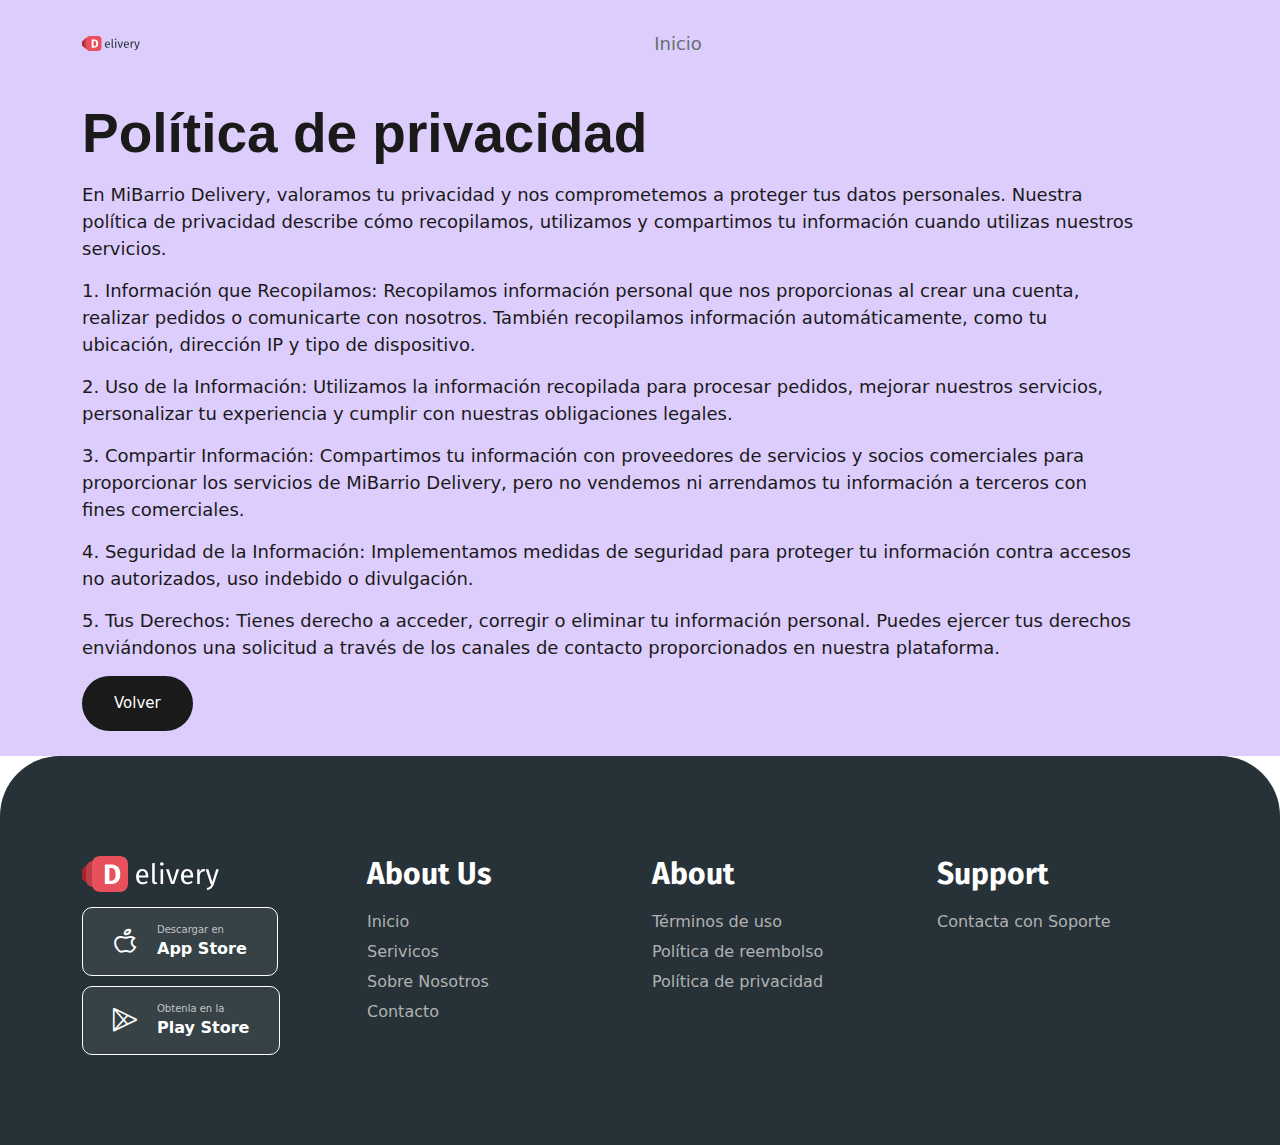
<file: PoliticaDePrivacidad.html>
<html class="no-js" lang="">
  <head>
    <meta charset="utf-8" />
    <meta http-equiv="x-ua-compatible" content="ie=edge" />
    <title>MiBarrio</title>
    <meta name="description" content="" />
    <meta name="viewport" content="width=device-width, initial-scale=1" />
    <link
      rel="shortcut icon"
      type="image/x-icon"
      href="assets/img/favicon.png"
    />
    <!-- Place favicon.ico in the root directory -->

    <!-- ========================= CSS here ========================= -->
    <link rel="stylesheet" href="assets/css/bootstrap-5.0.0-alpha-2.min.css" />
    <link rel="stylesheet" href="assets/css/LineIcons.2.0.css" />
    <link rel="stylesheet" href="assets/css/animate.css" />
    <link rel="stylesheet" href="assets/css/main.css" />
  </head>
  <body>
    <!--[if lte IE 9]>
      <p class="browserupgrade">
        You are using an <strong>outdated</strong> browser. Please
        <a href="https://browsehappy.com/">upgrade your browser</a> to improve
        your experience and security.
      </p>
    <![endif]-->

    <!-- ========================= preloader start ========================= -->
    <div class="preloader">
      <div class="loader">
        <div class="ytp-spinner">
          <div class="ytp-spinner-container">
            <div class="ytp-spinner-rotator">
              <div class="ytp-spinner-left">
                <div class="ytp-spinner-circle"></div>
              </div>
              <div class="ytp-spinner-right">
                <div class="ytp-spinner-circle"></div>
              </div>
            </div>
          </div>
        </div>
      </div>
    </div>
    <!-- preloader end -->

    <!-- ========================= header start ========================= -->
    <header class="header">
      <div class="navbar-area">
        <div class="container">
          <div class="row align-items-center">
            <div class="col-lg-12">
              <nav class="navbar navbar-expand-lg">
                <a class="navbar-brand" href="index.html">
                  <img src="assets/img/logo/logo.svg" alt="Logo" />
                </a>
                <button
                  class="navbar-toggler"
                  type="button"
                  data-toggle="collapse"
                  data-target="#navbarSupportedContent"
                  aria-controls="navbarSupportedContent"
                  aria-expanded="false"
                  aria-label="Toggle navigation"
                >
                  <span class="toggler-icon"></span>
                  <span class="toggler-icon"></span>
                  <span class="toggler-icon"></span>
                </button>

                <div
                  class="collapse navbar-collapse sub-menu-bar"
                  id="navbarSupportedContent"
                >
                  <ul id="nav" class="navbar-nav ml-auto">
                    <li class="nav-item">
                      <a  href="index.html">Inicio</a>
                    </li>
                  </ul>
                </div>
                <!-- navbar collapse -->
              </nav>
              <!-- navbar -->
            </div>
          </div>
          <!-- row -->
        </div>
        <!-- container -->
      </div>
      <!-- navbar area -->
    </header>
    <!-- ========================= header end ========================= -->
    <section id="home" class="hero-section">
      <div class="hero-shape">
        <img src="assets/img/hero/hero-shape.svg" alt="" class="shape" />
      </div>
      <div class="container">
        <div class="row align-items-center">
          <div class="col-lg-12">
            <div class="hero-content">
              <h1 class="wow fadeInUp" data-wow-delay=".2s">
                Política de privacidad
              </h1>
              <p>
                En MiBarrio Delivery, valoramos tu privacidad y nos comprometemos a proteger tus datos personales. Nuestra política de privacidad describe cómo recopilamos, utilizamos y compartimos tu información cuando utilizas nuestros servicios.

              </p>
              <p>
                1. Información que Recopilamos: Recopilamos información personal que nos proporcionas al crear una cuenta, realizar pedidos o comunicarte con nosotros. También recopilamos información automáticamente, como tu ubicación, dirección IP y tipo de dispositivo.



              </p>
              <p>
                2. Uso de la Información: Utilizamos la información recopilada para procesar pedidos, mejorar nuestros servicios, personalizar tu experiencia y cumplir con nuestras obligaciones legales.

              </p>
              <p>
                3. Compartir Información: Compartimos tu información con proveedores de servicios y socios comerciales para proporcionar los servicios de MiBarrio Delivery, pero no vendemos ni arrendamos tu información a terceros con fines comerciales.

              </p>
              <p>
                4. Seguridad de la Información: Implementamos medidas de seguridad para proteger tu información contra accesos no autorizados, uso indebido o divulgación.

              </p>
              <p>
                5. Tus Derechos: Tienes derecho a acceder, corregir o eliminar tu información personal. Puedes ejercer tus derechos enviándonos una solicitud a través de los canales de contacto proporcionados en nuestra plataforma.

              </p>
              <a
                href="index.html"
                rel="nofollow"
                class="main-btn btn-hover wow fadeInUp"
                data-wow-delay=".6s"
                >Volver</a
              >
            </div>
          </div>
        </div>
      </div>
    </section>
    <!-- ========================= footer start ========================= -->
    <footer id="footer" class="footer pt-100 pb-70">
      <div class="footer-shape">
        <img
          src="assets/img/footer/footer-left.svg"
          alt=""
          class="shape shape-1"
        />
        <img
          src="assets/img/footer/footer-right.svg"
          alt=""
          class="shape shape-2"
        />
      </div>
      <div class="container">
        <div class="row">
          <div class="col-lg-3 col-md-6">
            <div class="footer-widget wow fadeInUp" data-wow-delay=".2s">
              <div class="logo">
                <a href="index.html"
                  ><img src="assets/img/logo/logo-2.svg" alt="logo"
                /></a>
              </div>
              <div class="download-btns">
                <a href="javascript:void(0)">
                  <span class="icon"><i class="lni lni-apple"></i></span>
                  <span class="text">Descargar en <b>App Store</b> </span>
                </a>
                <a href="javascript:void(0)">
                  <span class="icon"><i class="lni lni-play-store"></i></span>
                  <span class="text">Obtenla en la<b>Play Store</b> </span>
                </a>
              </div>
            </div>
          </div>

          <div class="col-lg-3 col-md-6">
            <div class="footer-widget wow fadeInUp" data-wow-delay=".4s">
              <h3>About Us</h3>
              <ul class="links">
                <li>
                  <a href="index.html">Inicio</a>
                </li>
                <li>
                  <a href="index.html">Serivicos</a>
                </li>
                <li>
                  <a href="index.html">Sobre Nosotros</a>
                </li>
                <li>
                  <a href="index.html">Contacto</a>
                </li>
              </ul>
            </div>
          </div>

          <div class="col-lg-3 col-md-6">
            <div class="footer-widget wow fadeInUp" data-wow-delay=".6s">
                <h3>About</h3>
                <ul class="links">
                    <li>
                        <a href="terminosDeUso.html">Términos de uso</a>
                    </li>
                    <li>
                        <a href="PoliticaDeReembolso.html">Política de reembolso</a>
                    </li>
                    <li>
                        <a href="PoliticaDePrivacidad.html">Política de privacidad</a>
                    </li>
                </ul>
            </div>
        </div>

          <div class="col-lg-3 col-md-6">
            <div class="footer-widget wow fadeInUp" data-wow-delay=".8s">
              <h3>Support</h3>
              <ul class="links">
                <li>
                  <a href="javascript:void(0)">Contacta con Soporte</a>
                </li>
              </ul>
            </div>
          </div>
        </div>
      </div>
    </footer>
    <!-- ========================= footer end ========================= -->

    <!-- ========================= scroll-top ========================= -->
    <a href="#" class="scroll-top btn-hover">
      <i class="lni lni-chevron-up"></i>
    </a>

    <!-- ========================= JS here ========================= -->
    <script src="assets/js/bootstrap.5.0.0.alpha-2-min.js"></script>
    <script src="assets/js/count-up.min.js"></script>
    <script src="assets/js/wow.min.js"></script>
    <script src="assets/js/main.js"></script>
  </body>
</html>
</file>
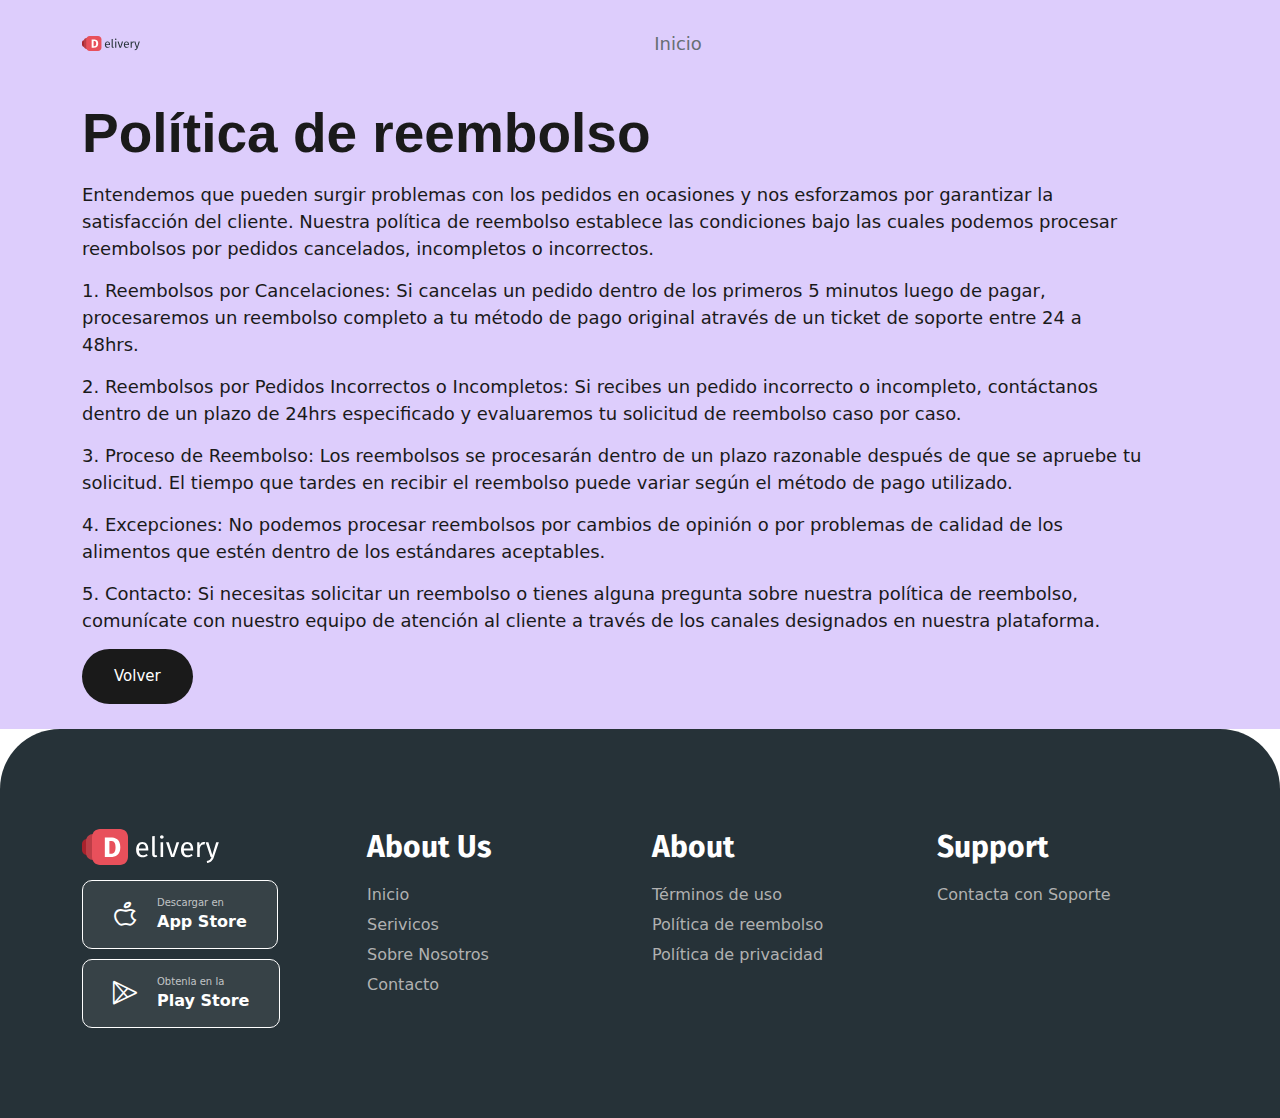
<file: PoliticaDeReembolso.html>
<html class="no-js" lang="">
  <head>
    <meta charset="utf-8" />
    <meta http-equiv="x-ua-compatible" content="ie=edge" />
    <title>MiBarrio</title>
    <meta name="description" content="" />
    <meta name="viewport" content="width=device-width, initial-scale=1" />
    <link
      rel="shortcut icon"
      type="image/x-icon"
      href="assets/img/favicon.png"
    />
    <!-- Place favicon.ico in the root directory -->

    <!-- ========================= CSS here ========================= -->
    <link rel="stylesheet" href="assets/css/bootstrap-5.0.0-alpha-2.min.css" />
    <link rel="stylesheet" href="assets/css/LineIcons.2.0.css" />
    <link rel="stylesheet" href="assets/css/animate.css" />
    <link rel="stylesheet" href="assets/css/main.css" />
  </head>
  <body>
    <!--[if lte IE 9]>
      <p class="browserupgrade">
        You are using an <strong>outdated</strong> browser. Please
        <a href="https://browsehappy.com/">upgrade your browser</a> to improve
        your experience and security.
      </p>
    <![endif]-->

    <!-- ========================= preloader start ========================= -->
    <div class="preloader">
      <div class="loader">
        <div class="ytp-spinner">
          <div class="ytp-spinner-container">
            <div class="ytp-spinner-rotator">
              <div class="ytp-spinner-left">
                <div class="ytp-spinner-circle"></div>
              </div>
              <div class="ytp-spinner-right">
                <div class="ytp-spinner-circle"></div>
              </div>
            </div>
          </div>
        </div>
      </div>
    </div>
    <!-- preloader end -->

    <!-- ========================= header start ========================= -->
    <header class="header">
      <div class="navbar-area">
        <div class="container">
          <div class="row align-items-center">
            <div class="col-lg-12">
              <nav class="navbar navbar-expand-lg">
                <a class="navbar-brand" href="index.html">
                  <img src="assets/img/logo/logo.svg" alt="Logo" />
                </a>
                <button
                  class="navbar-toggler"
                  type="button"
                  data-toggle="collapse"
                  data-target="#navbarSupportedContent"
                  aria-controls="navbarSupportedContent"
                  aria-expanded="false"
                  aria-label="Toggle navigation"
                >
                  <span class="toggler-icon"></span>
                  <span class="toggler-icon"></span>
                  <span class="toggler-icon"></span>
                </button>

                <div
                  class="collapse navbar-collapse sub-menu-bar"
                  id="navbarSupportedContent"
                >
                  <ul id="nav" class="navbar-nav ml-auto">
                    <li class="nav-item">
                      <a href="index.html">Inicio</a>
                    </li>
                  </ul>
                </div>
                <!-- navbar collapse -->
              </nav>
              <!-- navbar -->
            </div>
          </div>
          <!-- row -->
        </div>
        <!-- container -->
      </div>
      <!-- navbar area -->
    </header>
    <!-- ========================= header end ========================= -->
    <section id="home" class="hero-section">
      <div class="hero-shape">
        <img src="assets/img/hero/hero-shape.svg" alt="" class="shape" />
      </div>
      <div class="container">
        <div class="row align-items-center">
          <div class="col-lg-12">
            <div class="hero-content">
              <h1 class="wow fadeInUp" data-wow-delay=".2s">
                Política de reembolso
              </h1>
              <p>
                Entendemos que pueden surgir problemas con los pedidos en ocasiones y nos esforzamos por garantizar la satisfacción del cliente. Nuestra política de reembolso establece las condiciones bajo las cuales podemos procesar reembolsos por pedidos cancelados, incompletos o incorrectos.
              </p>
              <p>
                1. Reembolsos por Cancelaciones: Si cancelas un pedido dentro de
                los primeros 5 minutos luego de pagar, procesaremos un reembolso
                completo a tu método de pago original através de un ticket de
                soporte entre 24 a 48hrs.
              </p>
              <p>
                2. Reembolsos por Pedidos Incorrectos o Incompletos: Si recibes
                un pedido incorrecto o incompleto, contáctanos dentro de un
                plazo de 24hrs especificado y evaluaremos tu solicitud de
                reembolso caso por caso.
              </p>
              <p>
                3. Proceso de Reembolso: Los reembolsos se procesarán dentro de
                un plazo razonable después de que se apruebe tu solicitud. El
                tiempo que tardes en recibir el reembolso puede variar según el
                método de pago utilizado.
              </p>
              <p>
                4. Excepciones: No podemos procesar reembolsos por cambios de
                opinión o por problemas de calidad de los alimentos que estén
                dentro de los estándares aceptables.
              </p>
              <p>
                5. Contacto: Si necesitas solicitar un reembolso o tienes alguna pregunta sobre nuestra política de reembolso, comunícate con nuestro equipo de atención al cliente a través de los canales designados en nuestra plataforma.
              </p>
              <a
                href="index.html"
                rel="nofollow"
                class="main-btn btn-hover wow fadeInUp"
                data-wow-delay=".6s"
                >Volver</a
              >
            </div>
          </div>
        </div>
      </div>
    </section>
    <!-- ========================= footer start ========================= -->
    <footer id="footer" class="footer pt-100 pb-70">
      <div class="footer-shape">
        <img
          src="assets/img/footer/footer-left.svg"
          alt=""
          class="shape shape-1"
        />
        <img
          src="assets/img/footer/footer-right.svg"
          alt=""
          class="shape shape-2"
        />
      </div>
      <div class="container">
        <div class="row">
          <div class="col-lg-3 col-md-6">
            <div class="footer-widget wow fadeInUp" data-wow-delay=".2s">
              <div class="logo">
                <a href="index.html"
                  ><img src="assets/img/logo/logo-2.svg" alt="logo"
                /></a>
              </div>
              <div class="download-btns">
                <a href="javascript:void(0)">
                  <span class="icon"><i class="lni lni-apple"></i></span>
                  <span class="text">Descargar en <b>App Store</b> </span>
                </a>
                <a href="javascript:void(0)">
                  <span class="icon"><i class="lni lni-play-store"></i></span>
                  <span class="text">Obtenla en la<b>Play Store</b> </span>
                </a>
              </div>
            </div>
          </div>

          <div class="col-lg-3 col-md-6">
            <div class="footer-widget wow fadeInUp" data-wow-delay=".4s">
              <h3>About Us</h3>
              <ul class="links">
                <li>
                  <a href="index.html">Inicio</a>
                </li>
                <li>
                  <a href="index.html">Serivicos</a>
                </li>
                <li>
                  <a href="index.html">Sobre Nosotros</a>
                </li>
                <li>
                  <a href="index.html">Contacto</a>
                </li>
              </ul>
            </div>
          </div>

          <div class="col-lg-3 col-md-6">
            <div class="footer-widget wow fadeInUp" data-wow-delay=".6s">
              <h3>About</h3>
              <ul class="links">
                <li>
                  <a href="terminosDeUso.html">Términos de uso</a>
                </li>
                <li>
                  <a href="PoliticaDeReembolso.html">Política de reembolso</a>
                </li>
                <li>
                  <a href="PoliticaDePrivacidad.html">Política de privacidad</a>
                </li>
              </ul>
            </div>
          </div>

          <div class="col-lg-3 col-md-6">
            <div class="footer-widget wow fadeInUp" data-wow-delay=".8s">
              <h3>Support</h3>
              <ul class="links">
                <li>
                  <a href="javascript:void(0)">Contacta con Soporte</a>
                </li>
              </ul>
            </div>
          </div>
        </div>
      </div>
    </footer>
    <!-- ========================= footer end ========================= -->

    <!-- ========================= scroll-top ========================= -->
    <a href="#" class="scroll-top btn-hover">
      <i class="lni lni-chevron-up"></i>
    </a>

    <!-- ========================= JS here ========================= -->
    <script src="assets/js/bootstrap.5.0.0.alpha-2-min.js"></script>
    <script src="assets/js/count-up.min.js"></script>
    <script src="assets/js/wow.min.js"></script>
    <script src="assets/js/main.js"></script>
  </body>
</html>
</file>
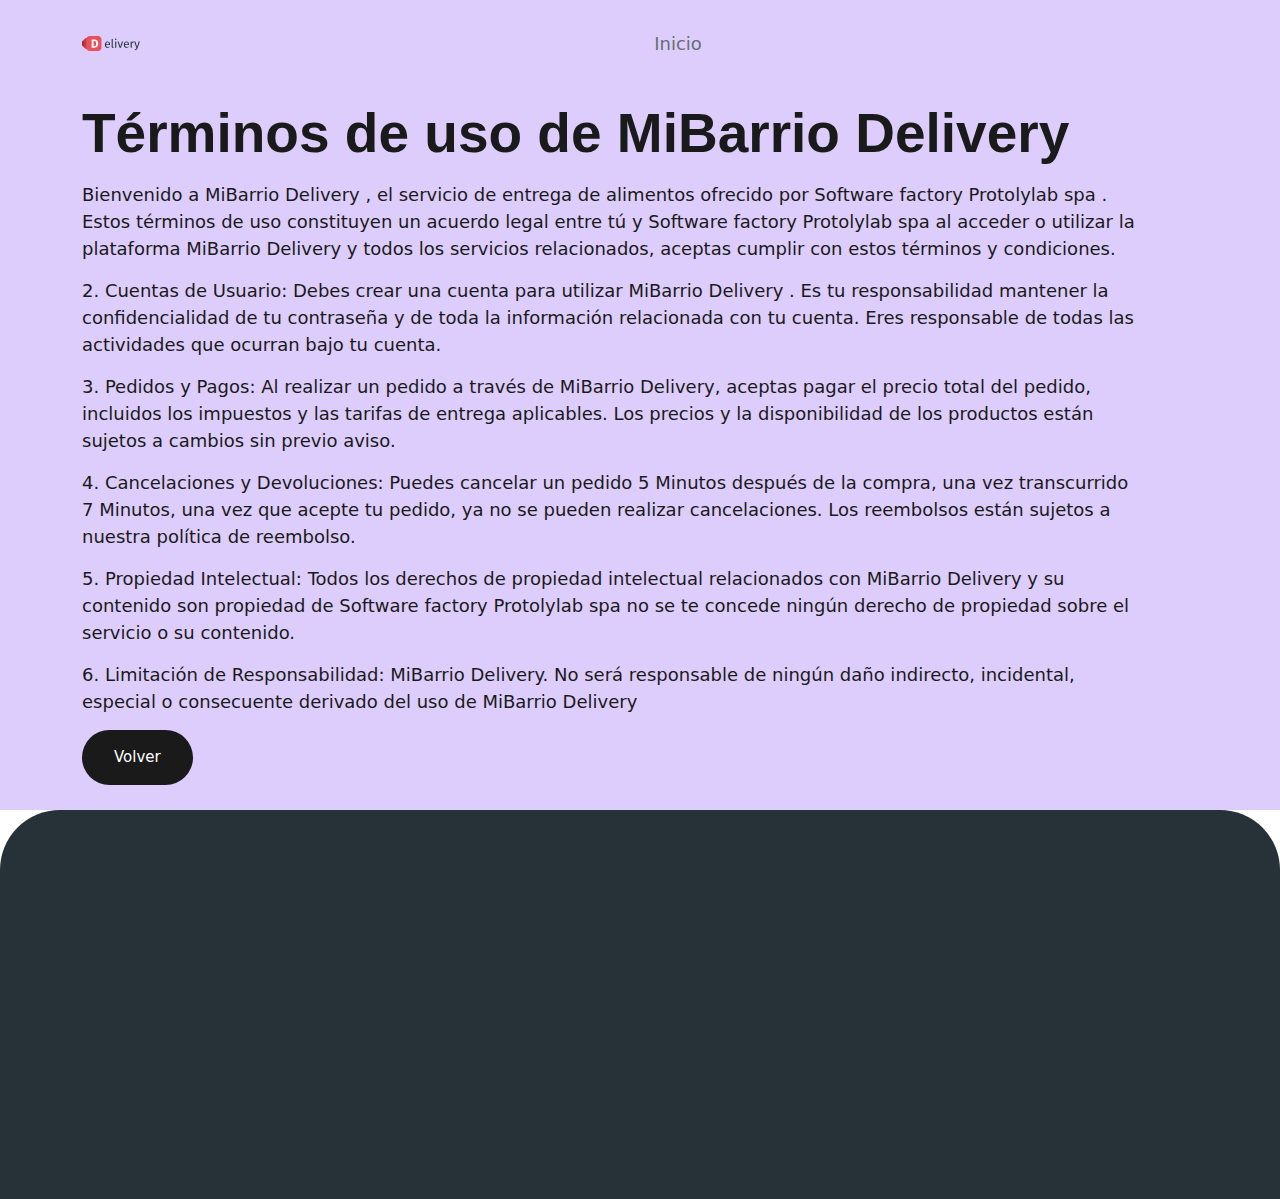
<file: terminosDeUso.html>
<html class="no-js" lang="">
  <head>
    <meta charset="utf-8" />
    <meta http-equiv="x-ua-compatible" content="ie=edge" />
    <title>MiBarrio</title>
    <meta name="description" content="" />
    <meta name="viewport" content="width=device-width, initial-scale=1" />
    <link
      rel="shortcut icon"
      type="image/x-icon"
      href="assets/img/favicon.png"
    />
    <!-- Place favicon.ico in the root directory -->

    <!-- ========================= CSS here ========================= -->
    <link rel="stylesheet" href="assets/css/bootstrap-5.0.0-alpha-2.min.css" />
    <link rel="stylesheet" href="assets/css/LineIcons.2.0.css" />
    <link rel="stylesheet" href="assets/css/animate.css" />
    <link rel="stylesheet" href="assets/css/main.css" />
  </head>
  <body>
    <!--[if lte IE 9]>
      <p class="browserupgrade">
        You are using an <strong>outdated</strong> browser. Please
        <a href="https://browsehappy.com/">upgrade your browser</a> to improve
        your experience and security.
      </p>
    <![endif]-->

    <!-- ========================= preloader start ========================= -->
    <div class="preloader">
      <div class="loader">
        <div class="ytp-spinner">
          <div class="ytp-spinner-container">
            <div class="ytp-spinner-rotator">
              <div class="ytp-spinner-left">
                <div class="ytp-spinner-circle"></div>
              </div>
              <div class="ytp-spinner-right">
                <div class="ytp-spinner-circle"></div>
              </div>
            </div>
          </div>
        </div>
      </div>
    </div>
    <!-- preloader end -->

    <!-- ========================= header start ========================= -->
    <header class="header">
      <div class="navbar-area">
        <div class="container">
          <div class="row align-items-center">
            <div class="col-lg-12">
              <nav class="navbar navbar-expand-lg">
                <a class="navbar-brand" href="index.html">
                  <img src="assets/img/logo/logo.svg" alt="Logo" />
                </a>
                <button
                  class="navbar-toggler"
                  type="button"
                  data-toggle="collapse"
                  data-target="#navbarSupportedContent"
                  aria-controls="navbarSupportedContent"
                  aria-expanded="false"
                  aria-label="Toggle navigation"
                >
                  <span class="toggler-icon"></span>
                  <span class="toggler-icon"></span>
                  <span class="toggler-icon"></span>
                </button>

                <div
                  class="collapse navbar-collapse sub-menu-bar"
                  id="navbarSupportedContent"
                >
                  <ul id="nav" class="navbar-nav ml-auto">
                    <li class="nav-item">
                      <a  href="index.html">Inicio</a>
                    </li>
                  </ul>
                </div>
                <!-- navbar collapse -->
              </nav>
              <!-- navbar -->
            </div>
          </div>
          <!-- row -->
        </div>
        <!-- container -->
      </div>
      <!-- navbar area -->
    </header>
    <!-- ========================= header end ========================= -->
    <section id="home" class="hero-section">
      <div class="hero-shape">
        <img src="assets/img/hero/hero-shape.svg" alt="" class="shape" />
      </div>
      <div class="container">
        <div class="row align-items-center">
          <div class="col-lg-12">
            <div class="hero-content">
              <h1 class="wow fadeInUp" data-wow-delay=".2s">
                Términos de uso de MiBarrio Delivery
              </h1>
              <p>
                Bienvenido a MiBarrio Delivery , el servicio de entrega de alimentos ofrecido por Software factory Protolylab spa . Estos términos de uso constituyen un acuerdo legal entre tú y Software factory Protolylab spa  al acceder o utilizar la plataforma MiBarrio Delivery  y todos los servicios relacionados, aceptas cumplir con estos términos y condiciones. 
              </p>
              <p>
                2. Cuentas de Usuario: Debes crear una cuenta para utilizar MiBarrio Delivery . Es tu responsabilidad mantener la confidencialidad de tu contraseña y de toda la información relacionada con tu cuenta. Eres responsable de todas las actividades que ocurran bajo tu cuenta.


              </p>
              <p>
                3. Pedidos y Pagos: Al realizar un pedido a través de MiBarrio Delivery, aceptas pagar el precio total del pedido, incluidos los impuestos y las tarifas de entrega aplicables. Los precios y la disponibilidad de los productos están sujetos a cambios sin previo aviso.

              </p>
              <p>
                4. Cancelaciones y Devoluciones: Puedes cancelar un pedido 5 Minutos después de la compra, una vez transcurrido 7 Minutos, una vez que acepte tu pedido, ya no se pueden realizar cancelaciones. Los reembolsos están sujetos a nuestra política de reembolso.

              </p>
              <p>
                5. Propiedad Intelectual: Todos los derechos de propiedad intelectual relacionados con MiBarrio Delivery y su contenido son propiedad de Software factory Protolylab spa no se te concede ningún derecho de propiedad sobre el servicio o su contenido.

              </p>
              <p>
                6. Limitación de Responsabilidad: MiBarrio Delivery. No será responsable de ningún daño indirecto, incidental, especial o consecuente derivado del uso de MiBarrio Delivery

              </p>
              <a
                href="index.html"
                rel="nofollow"
                class="main-btn btn-hover wow fadeInUp"
                data-wow-delay=".6s"
                >Volver</a
              >
            </div>
          </div>
        </div>
      </div>
    </section>
    <!-- ========================= footer start ========================= -->
    <footer id="footer" class="footer pt-100 pb-70">
      <div class="footer-shape">
        <img
          src="assets/img/footer/footer-left.svg"
          alt=""
          class="shape shape-1"
        />
        <img
          src="assets/img/footer/footer-right.svg"
          alt=""
          class="shape shape-2"
        />
      </div>
      <div class="container">
        <div class="row">
          <div class="col-lg-3 col-md-6">
            <div class="footer-widget wow fadeInUp" data-wow-delay=".2s">
              <div class="logo">
                <a href="index.html"
                  ><img src="assets/img/logo/logo-2.svg" alt="logo"
                /></a>
              </div>
              <div class="download-btns">
                <a href="javascript:void(0)">
                  <span class="icon"><i class="lni lni-apple"></i></span>
                  <span class="text">Descargar en <b>App Store</b> </span>
                </a>
                <a href="javascript:void(0)">
                  <span class="icon"><i class="lni lni-play-store"></i></span>
                  <span class="text">Obtenla en la<b>Play Store</b> </span>
                </a>
              </div>
            </div>
          </div>

          <div class="col-lg-3 col-md-6">
            <div class="footer-widget wow fadeInUp" data-wow-delay=".4s">
              <h3>About Us</h3>
              <ul class="links">
                <li>
                  <a href="index.html">Inicio</a>
                </li>
                <li>
                  <a href="index.html">Serivicos</a>
                </li>
                <li>
                  <a href="index.html">Sobre Nosotros</a>
                </li>
                <li>
                  <a href="index.html">Contacto</a>
                </li>
              </ul>
            </div>
          </div>

          <div class="col-lg-3 col-md-6">
						<div class="footer-widget wow fadeInUp" data-wow-delay=".6s">
							<h3>About</h3>
							<ul class="links">
								<li>
									<a href="terminosDeUso.html">Términos de uso</a>
								</li>
								<li>
									<a href="PoliticaDeReembolso.html">Política de reembolso</a>
								</li>
								<li>
									<a href="PoliticaDePrivacidad.html">Política de privacidad</a>
								</li>
							</ul>
						</div>
					</div>

          <div class="col-lg-3 col-md-6">
            <div class="footer-widget wow fadeInUp" data-wow-delay=".8s">
              <h3>Support</h3>
              <ul class="links">
                <li>
                  <a href="javascript:void(0)">Contacta con Soporte</a>
                </li>
              </ul>
            </div>
          </div>
        </div>
      </div>
    </footer>
    <!-- ========================= footer end ========================= -->

    <!-- ========================= scroll-top ========================= -->
    <a href="#" class="scroll-top btn-hover">
      <i class="lni lni-chevron-up"></i>
    </a>

    <!-- ========================= JS here ========================= -->
    <script src="assets/js/bootstrap.5.0.0.alpha-2-min.js"></script>
    <script src="assets/js/count-up.min.js"></script>
    <script src="assets/js/wow.min.js"></script>
    <script src="assets/js/main.js"></script>
  </body>
</html>
</file>
<file: assets/css/main.css>
/*===========================
    01.COMMON css 
===========================*/
@import url("https://fonts.googleapis.com/css2?family=Fira+Sans:wght@300;400;500;600;700&family=Heebo:wght@300;400;500;600;700&display=swap");
html {
  scroll-behavior: smooth;
}

:root {
  --morado-claro: #f6f4ff;
  --negro: #1a1a1a;
  --ecommerce: #ddcdfc;
  --marketing: #63e58a;
  --morado-oscuro: #5915b2;
  --txt-secundario: #5f5f64;
  --gris-sueve: gainsboro;
  --celeste-claro: #e5ecff;
  --inicia: #edb8b8;
  --crisp: #f0c513;
  --blanco: white;
  --pay: #4fa8fb;
  --app: #f49076;
  --lending: #c8ad8d;
  --loyalty: #e481ea;
  --commander: #b4b6c1;
}

body {
  color: #676f73;
  overflow-x: hidden;
}

* {
  margin: 0;
  padding: 0;
  box-sizing: border-box;
}

a:focus,
input:focus,
textarea:focus,
button:focus,
.btn:focus,
.btn.focus,
.btn:not(:disabled):not(.disabled).active,
.btn:not(:disabled):not(.disabled):active {
  text-decoration: none;
  outline: none;
  box-shadow: none;
}

a:hover {
  color: #7663ce;
}
.texto-tachado {
  text-decoration: line-through;
}
a {
  transition: all 0.3s ease-out 0s;
}

a,
a:focus,
a:hover {
  text-decoration: none;
}

i,
span,
a {
  display: inline-block;
}

audio,
canvas,
iframe,
img,
svg,
video {
  vertical-align: middle;
}

h1,
h2,
h3,
h4,
h5,
h6 {
  font-family: "Fira Sans", sans-serif;
  font-weight: 700;
  margin: 0px;
  color: #263238;
}

h1 a,
h2 a,
h3 a,
h4 a,
h5 a,
h6 a {
  color: inherit;
}

h1 {
  font-size: 45px;
}

@media (max-width: 767px) {
  h1 {
    font-size: 36px;
  }
}

@media only screen and (min-width: 480px) and (max-width: 767px) {
  h1 {
    font-size: 40px;
  }
}

.section-title span {
  font-size: 25px;
  font-weight: 600;
  color: #7663ce;
  margin-bottom: 10px;
}

h2 {
  font-size: 36px;
}

h3 {
  font-size: 30px;
}

h4 {
  font-size: 25px;
}

h5 {
  font-size: 18px;
}

h6 {
  font-size: 16px;
}

ul,
ol {
  margin: 0px;
  padding: 0px;
  list-style-type: none;
}

@media (min-width: 767px) {
  ul {
    align-items: center;
  }
}

p {
  font-size: 18px;
  font-weight: 400;
  line-height: 27px;
  margin: 0px;
  color: #1a1a1a;
}

.img-bg {
  background-position: center center;
  background-size: cover;
  background-repeat: no-repeat;
  width: 100%;
  height: 100%;
}

.error {
  color: orangered;
}

.success {
  color: #fff;
}

/*===== All Button Style =====*/
.main-btn {
  display: inline-block;
  font-weight: 400;
  text-align: center;
  white-space: nowrap;
  vertical-align: middle;
  user-select: none;
  padding: 1rem 2rem;
  font-size: 15px;
  border-radius: 100px;
  color: #fff;
  cursor: pointer;
  z-index: 5;
  transition: all 0.4s ease-in-out;
  background: #1a1a1a;
  overflow: hidden;
}
@media (max-width: 767px) {
  .main-btn {
    font-size: 15px;
  }
}
.main-btn:hover {
  color: #fff;
}

.btn-hover {
  position: relative;
  overflow: hidden;
}

.btn-hover::after {
  content: "";
  position: absolute;
  width: 0%;
  height: 0%;
  border-radius: 50%;
  background: rgba(0, 0, 0, 0.05);
  top: 50%;
  left: 50%;
  padding: 50%;
  z-index: -1;
  transition: all 0.3s ease-out 0s;
  transform: translate3d(-50%, -50%, 0) scale(0);
}

.btn-hover:hover::after {
  transform: translate3d(-50%, -50%, 0) scale(1.3);
}

.scroll-top {
  width: 45px;
  height: 45px;
  background: #7663ce;
  display: none;
  position: fixed;
  justify-content: center;
  align-items: center;
  font-size: 18px;
  color: #fff;
  border-radius: 5px;
  bottom: 30px;
  right: 10px;
  z-index: 9;
  cursor: pointer;
  transition: all 0.3s ease-out 0s;
}

.scroll-top:hover {
  color: #fff;
  background: #5b4c9e;
}

@keyframes animation1 {
  0% {
    transform: translateY(30px);
  }
  50% {
    transform: translateY(-30px);
  }
  100% {
    transform: translateY(30px);
  }
}

/*===== All Preloader Style =====*/
.preloader {
  /* Body Overlay */
  position: fixed;
  top: 0;
  left: 0;
  display: table;
  height: 100%;
  width: 100%;
  /* Change Background Color */
  background: #fff;
  z-index: 99999;
}

.preloader .loader {
  display: table-cell;
  vertical-align: middle;
  text-align: center;
}

.preloader .loader .ytp-spinner {
  position: absolute;
  left: 50%;
  top: 50%;
  width: 64px;
  margin-left: -32px;
  z-index: 18;
  pointer-events: none;
}

.preloader .loader .ytp-spinner .ytp-spinner-container {
  pointer-events: none;
  position: absolute;
  width: 100%;
  padding-bottom: 100%;
  top: 50%;
  left: 50%;
  margin-top: -50%;
  margin-left: -50%;
  animation: ytp-spinner-linspin 1568.2353ms linear infinite;
}

.preloader .loader .ytp-spinner .ytp-spinner-container .ytp-spinner-rotator {
  position: absolute;
  width: 100%;
  height: 100%;
  animation: ytp-spinner-easespin 5332ms cubic-bezier(0.4, 0, 0.2, 1) infinite
    both;
}

.preloader
  .loader
  .ytp-spinner
  .ytp-spinner-container
  .ytp-spinner-rotator
  .ytp-spinner-left {
  position: absolute;
  top: 0;
  left: 0;
  bottom: 0;
  overflow: hidden;
  right: 50%;
}

.preloader
  .loader
  .ytp-spinner
  .ytp-spinner-container
  .ytp-spinner-rotator
  .ytp-spinner-right {
  position: absolute;
  top: 0;
  right: 0;
  bottom: 0;
  overflow: hidden;
  left: 50%;
}

.preloader .loader .ytp-spinner-circle {
  box-sizing: border-box;
  position: absolute;
  width: 200%;
  height: 100%;
  border-style: solid;
  /* Spinner Color */
  border-color: #7663ce #7663ce #ddd;
  border-radius: 50%;
  border-width: 6px;
}

.preloader .loader .ytp-spinner-left .ytp-spinner-circle {
  left: 0;
  right: -100%;
  border-right-color: #ddd;
  animation: ytp-spinner-left-spin 1333ms cubic-bezier(0.4, 0, 0.2, 1) infinite
    both;
}

.preloader .loader .ytp-spinner-right .ytp-spinner-circle {
  left: -100%;
  right: 0;
  border-left-color: #ddd;
  animation: ytp-right-spin 1333ms cubic-bezier(0.4, 0, 0.2, 1) infinite both;
}

/* Preloader Animations */

@keyframes ytp-spinner-linspin {
  to {
    transform: rotate(360deg);
  }
}

@keyframes ytp-spinner-easespin {
  12.5% {
    transform: rotate(135deg);
  }
  25% {
    transform: rotate(270deg);
  }
  37.5% {
    transform: rotate(405deg);
  }
  50% {
    transform: rotate(540deg);
  }
  62.5% {
    transform: rotate(675deg);
  }
  75% {
    transform: rotate(810deg);
  }
  87.5% {
    transform: rotate(945deg);
  }
  to {
    transform: rotate(1080deg);
  }
}

@keyframes ytp-spinner-left-spin {
  0% {
    transform: rotate(130deg);
  }
  50% {
    transform: rotate(-5deg);
  }
  to {
    transform: rotate(130deg);
  }
}

@keyframes ytp-right-spin {
  0% {
    transform: rotate(-130deg);
  }
  50% {
    transform: rotate(5deg);
  }
  to {
    transform: rotate(-130deg);
  }
}

.mt-5 {
  margin-top: 5px;
}

.mt-10 {
  margin-top: 10px;
}

.mt-15 {
  margin-top: 15px;
}

.mt-20 {
  margin-top: 20px;
}

.mt-25 {
  margin-top: 25px;
}

.mt-30 {
  margin-top: 30px;
}

.mt-35 {
  margin-top: 35px;
}

.mt-40 {
  margin-top: 40px;
}

.mt-45 {
  margin-top: 45px;
}

.mt-50 {
  margin-top: 50px;
}

.mt-55 {
  margin-top: 55px;
}

.mt-60 {
  margin-top: 60px;
}

.mt-65 {
  margin-top: 65px;
}

.mt-70 {
  margin-top: 70px;
}

.mt-75 {
  margin-top: 75px;
}

.mt-80 {
  margin-top: 80px;
}

.mt-85 {
  margin-top: 85px;
}

.mt-90 {
  margin-top: 90px;
}

.mt-95 {
  margin-top: 95px;
}

.mt-100 {
  margin-top: 100px;
}

.mt-105 {
  margin-top: 105px;
}

.mt-110 {
  margin-top: 110px;
}

.mt-115 {
  margin-top: 115px;
}

.mt-120 {
  margin-top: 120px;
}

.mt-125 {
  margin-top: 125px;
}

.mt-130 {
  margin-top: 130px;
}

.mt-135 {
  margin-top: 135px;
}

.mt-140 {
  margin-top: 140px;
}

.mt-145 {
  margin-top: 145px;
}

.mt-150 {
  margin-top: 150px;
}

.mt-155 {
  margin-top: 155px;
}

.mt-160 {
  margin-top: 160px;
}

.mt-165 {
  margin-top: 165px;
}

.mt-170 {
  margin-top: 170px;
}

.mt-175 {
  margin-top: 175px;
}

.mt-180 {
  margin-top: 180px;
}

.mt-185 {
  margin-top: 185px;
}

.mt-190 {
  margin-top: 190px;
}

.mt-195 {
  margin-top: 195px;
}

.mt-200 {
  margin-top: 200px;
}

.mt-205 {
  margin-top: 205px;
}

.mt-210 {
  margin-top: 210px;
}

.mt-215 {
  margin-top: 215px;
}

.mt-220 {
  margin-top: 220px;
}

.mt-225 {
  margin-top: 225px;
}

.mb-5 {
  margin-bottom: 5px;
}

.mb-10 {
  margin-bottom: 10px;
}

.mb-15 {
  margin-bottom: 15px;
}

.mb-20 {
  margin-bottom: 20px;
}

.mb-25 {
  margin-bottom: 25px;
}

.mb-30 {
  margin-bottom: 30px;
}

.mb-35 {
  margin-bottom: 35px;
}

.mb-40 {
  margin-bottom: 40px;
}

.mb-45 {
  margin-bottom: 45px;
}

.mb-50 {
  margin-bottom: 50px;
}

.mb-55 {
  margin-bottom: 55px;
}

.mb-60 {
  margin-bottom: 60px;
}

.mb-65 {
  margin-bottom: 65px;
}

.mb-70 {
  margin-bottom: 70px;
}

.mb-75 {
  margin-bottom: 75px;
}

.mb-80 {
  margin-bottom: 80px;
}

.mb-85 {
  margin-bottom: 85px;
}

.mb-90 {
  margin-bottom: 90px;
}

.mb-95 {
  margin-bottom: 95px;
}

.mb-100 {
  margin-bottom: 100px;
}

.mb-105 {
  margin-bottom: 105px;
}

.mb-110 {
  margin-bottom: 110px;
}

.mb-115 {
  margin-bottom: 115px;
}

.mb-120 {
  margin-bottom: 120px;
}

.mb-125 {
  margin-bottom: 125px;
}

.mb-130 {
  margin-bottom: 130px;
}

.mb-135 {
  margin-bottom: 135px;
}

.mb-140 {
  margin-bottom: 140px;
}

.mb-145 {
  margin-bottom: 145px;
}

.mb-150 {
  margin-bottom: 150px;
}

.mb-155 {
  margin-bottom: 155px;
}

.mb-160 {
  margin-bottom: 160px;
}

.mb-165 {
  margin-bottom: 165px;
}

.mb-170 {
  margin-bottom: 170px;
}

.mb-175 {
  margin-bottom: 175px;
}

.mb-180 {
  margin-bottom: 180px;
}

.mb-185 {
  margin-bottom: 185px;
}

.mb-190 {
  margin-bottom: 190px;
}

.mb-195 {
  margin-bottom: 195px;
}

.mb-200 {
  margin-bottom: 200px;
}

.mb-205 {
  margin-bottom: 205px;
}

.mb-210 {
  margin-bottom: 210px;
}

.mb-215 {
  margin-bottom: 215px;
}

.mb-220 {
  margin-bottom: 220px;
}

.mb-225 {
  margin-bottom: 225px;
}

.pt-5 {
  padding-top: 5px;
}

.pt-10 {
  padding-top: 10px;
}

.pt-15 {
  padding-top: 15px;
}

.pt-20 {
  padding-top: 20px;
}

.pt-25 {
  padding-top: 25px;
}

.pt-30 {
  padding-top: 30px;
}

.pt-35 {
  padding-top: 35px;
}

.pt-40 {
  padding-top: 40px;
}

.pt-45 {
  padding-top: 45px;
}

.pt-50 {
  padding-top: 50px;
}

.pt-55 {
  padding-top: 55px;
}

.pt-60 {
  padding-top: 60px;
}

.pt-65 {
  padding-top: 65px;
}

.pt-70 {
  padding-top: 70px;
}

.pt-75 {
  padding-top: 75px;
}

.pt-80 {
  padding-top: 80px;
}

.pt-85 {
  padding-top: 85px;
}

.pt-90 {
  padding-top: 90px;
}

.pt-95 {
  padding-top: 95px;
}

.pt-100 {
  padding-top: 100px;
}

.pt-105 {
  padding-top: 105px;
}

.pt-110 {
  padding-top: 110px;
}

.pt-115 {
  padding-top: 115px;
}

.pt-120 {
  padding-top: 120px;
}

.pt-125 {
  padding-top: 125px;
}

.pt-130 {
  padding-top: 130px;
}

.pt-135 {
  padding-top: 135px;
}

.pt-140 {
  padding-top: 140px;
}

.pt-145 {
  padding-top: 145px;
}

.pt-150 {
  padding-top: 150px;
}

.pt-155 {
  padding-top: 155px;
}

.pt-160 {
  padding-top: 160px;
}

.pt-165 {
  padding-top: 165px;
}

.pt-170 {
  padding-top: 170px;
}

.pt-175 {
  padding-top: 175px;
}

.pt-180 {
  padding-top: 180px;
}

.pt-185 {
  padding-top: 185px;
}

.pt-190 {
  padding-top: 190px;
}

.pt-195 {
  padding-top: 195px;
}

.pt-200 {
  padding-top: 200px;
}

.pt-205 {
  padding-top: 205px;
}

.pt-210 {
  padding-top: 210px;
}

.pt-215 {
  padding-top: 215px;
}

.pt-220 {
  padding-top: 220px;
}

.pt-225 {
  padding-top: 225px;
}

.pb-5 {
  padding-bottom: 5px;
}

.pb-10 {
  padding-bottom: 10px;
}

.pb-15 {
  padding-bottom: 15px;
}

.pb-20 {
  padding-bottom: 20px;
}

.pb-25 {
  padding-bottom: 25px;
}

.pb-30 {
  padding-bottom: 30px;
}

.pb-35 {
  padding-bottom: 35px;
}

.pb-40 {
  padding-bottom: 40px;
}

.pb-45 {
  padding-bottom: 45px;
}

.pb-50 {
  padding-bottom: 50px;
}

.pb-55 {
  padding-bottom: 55px;
}

.pb-60 {
  padding-bottom: 60px;
}

.pb-65 {
  padding-bottom: 65px;
}

.pb-70 {
  padding-bottom: 70px;
}

.pb-75 {
  padding-bottom: 75px;
}

.pb-80 {
  padding-bottom: 80px;
}

.pb-85 {
  padding-bottom: 85px;
}

.pb-90 {
  padding-bottom: 90px;
}

.pb-95 {
  padding-bottom: 95px;
}

.pb-100 {
  padding-bottom: 100px;
}

.pb-105 {
  padding-bottom: 105px;
}

.pb-110 {
  padding-bottom: 110px;
}

.pb-115 {
  padding-bottom: 115px;
}

.pb-120 {
  padding-bottom: 120px;
}

.pb-125 {
  padding-bottom: 125px;
}

.pb-130 {
  padding-bottom: 130px;
}

.pb-135 {
  padding-bottom: 135px;
}

.pb-140 {
  padding-bottom: 140px;
}

.pb-145 {
  padding-bottom: 145px;
}

.pb-150 {
  padding-bottom: 150px;
}

.pb-155 {
  padding-bottom: 155px;
}

.pb-160 {
  padding-bottom: 160px;
}

.pb-165 {
  padding-bottom: 165px;
}

.pb-170 {
  padding-bottom: 170px;
}

.pb-175 {
  padding-bottom: 175px;
}

.pb-180 {
  padding-bottom: 180px;
}

.pb-185 {
  padding-bottom: 185px;
}

.pb-190 {
  padding-bottom: 190px;
}

.pb-195 {
  padding-bottom: 195px;
}

.pb-200 {
  padding-bottom: 200px;
}

.pb-205 {
  padding-bottom: 205px;
}

.pb-210 {
  padding-bottom: 210px;
}

.pb-215 {
  padding-bottom: 215px;
}

.pb-220 {
  padding-bottom: 220px;
}

.pb-225 {
  padding-bottom: 225px;
}

/*===========================
    02.HEADER css 
===========================*/
/*===== NAVBAR =====*/
.navbar-area {
  position: absolute;
  top: 0;
  left: 0;
  width: 100%;
  z-index: 99;
  transition: all 0.3s ease-out 0s;
}

.sticky {
  border-radius: 100px;
  border: 1px solid #e4daff;
  margin-top: 1.25rem;
  margin-left: 5%;
  margin-right: 5%;
  justify-content: center;
  align-items: center;
  width: 90%;
  position: fixed;
  z-index: 99;
  background-color: #f6f4ff;
  box-shadow: 0px 20px 50px 0px rgba(0, 0, 0, 0.05);
  transition: all 0.3s ease-out 0s;
}

.sticky .navbar {
  padding: 10px 0;
}

@media only screen and (min-width: 768px) and (max-width: 991px) {
  .sticky .navbar {
    padding: 10px 0;
  }
}

@media (max-width: 767px) {
  .sticky .navbar {
    padding: 10px 0;
  }
}

.sticky .navbar .navbar-nav .nav-item a {
  color: #222;
}

.sticky .navbar .navbar-nav .nav-item a::before {
  opacity: 0.5;
}

.sticky .navbar .navbar-toggler .toggler-icon {
  background: #263238;
}

.navbar {
  padding: 0;
  border-radius: 5px;
  position: relative;
  transition: all 0.3s ease-out 0s;
  padding: 20px 0;
}
.button-navbar {
  color: #fff;
  background-color: #1a1a1a;
  border: 0 transparent;
  border-radius: 100px;
  flex: 0 auto;
  padding: 1rem 2rem;
  transition: transform 0.2s ease-in-out, background-color 0.3s;
}
@media only screen and (min-width: 768px) and (max-width: 991px) {
  .navbar {
    padding: 17px 0;
  }
}

@media (max-width: 767px) {
  .navbar {
    padding: 17px 0;
  }
}

.navbar-brand {
  padding: 0;
  display: flex;
  align-items: center;
  justify-content: center;
}
.navbar-brand h5 {
  font-family: sans-serif;
  font-weight: 600;
  font-style: normal;
  font-size: 20px;
}
.navbar-brand img {
  max-width: 35px;
}
@media (min-width: 450px) {
  .navbar-brand img {
    max-width: 40px;
  }
  .navbar-brand h5 {
    font-size: 25px;
  }
}
@media (min-width: 765px) {
  .navbar-brand img {
    max-width: 60px;
  }
}
.navbar-toggler {
  padding: 0;
}

.navbar-toggler:focus {
  outline: none;
  box-shadow: none;
}

.navbar-toggler .toggler-icon {
  width: 30px;
  height: 2px;
  background-color: #222;
  display: block;
  margin: 5px 0;
  position: relative;
  transition: all 0.3s ease-out 0s;
}

.navbar-toggler.active .toggler-icon:nth-of-type(1) {
  transform: rotate(45deg);
  top: 7px;
}

.navbar-toggler.active .toggler-icon:nth-of-type(2) {
  opacity: 0;
}

.navbar-toggler.active .toggler-icon:nth-of-type(3) {
  transform: rotate(135deg);
  top: -7px;
}

@media only screen and (min-width: 768px) and (max-width: 991px) {
  .navbar-collapse {
    position: absolute;
    top: 100%;
    left: 0;
    border-radius: 20px;
    width: 40%;
    margin-top: 1.2rem;
    background-color: #fff;
    z-index: 9;
    box-shadow: 0px 15px 20px 0px rgba(0, 0, 0, 0.1);
    padding: 5px 12px;
  }
}

@media (max-width: 767px) {
  .navbar-collapse {
    position: absolute;
    top: 100%;
    left: 0;
    border-radius: 20px;
    min-width: 60%;
    width: auto;
    margin-top: 1.2rem;
    background-color: #fff;
    z-index: 9;
    box-shadow: 0px 15px 20px 0px rgba(0, 0, 0, 0.1);
    padding: 5px 12px;
  }
}

.navbar-nav .nav-item {
  position: relative;
}
.navbar-nav {
  display: flex;
  flex: auto;
  justify-content: space-evenly;
}
@media (max-width: 767px) {
  .navbar-nav .nav-item {
    position: relative;
    margin-left: 0%;
  }
  .navbar-nav {
    display: flex;
    flex-direction: column;
    align-items: center;
  }
}

.navbar-nav .nav-item a {
  font-size: 18px;
  font-weight: 400;
  color: #676f73;
  transition: all 0.3s ease-out 0s;
  padding: 10px 0;
  position: relative;
}

@media only screen and (min-width: 768px) and (max-width: 991px) {
  .navbar-nav .nav-item a {
    display: inline-block;
    color: #676f73;
  }
}

@media (max-width: 767px) {
  .navbar-nav .nav-item a {
    display: inline-block;
    color: #676f73;
  }
}

.navbar-nav .nav-item a::before {
  content: "";
  width: 48px;
  height: 48px;
  border-radius: 50%;
  background: rgba(232, 80, 91, 0.25);
  position: absolute;
  top: 50%;
  left: 50%;
  transform: translate(-50%, -50%) scale(0);
  transition: all 0.3s ease-out 0s;
  z-index: -1;
}

@media only screen and (min-width: 768px) and (max-width: 991px) {
  .navbar-nav .nav-item a::before {
    opacity: 0.5;
    top: 0;
    left: 0;
    transform: translate(0) scale(1);
    height: 100%;
    width: 0;
    border-radius: 0;
  }
}

@media (max-width: 767px) {
  .navbar-nav .nav-item a::before {
    opacity: 0.5;
    top: 0;
    left: 0;
    transform: translate(0) scale(1);
    height: 100%;
    width: 0;
    border-radius: 0;
  }
}

.navbar-nav .nav-item a:hover::before,
.navbar-nav .nav-item a.active::before {
  transform: translate(-50%, -50%) scale(1);
}

@media only screen and (min-width: 768px) and (max-width: 991px) {
  .navbar-nav .nav-item a:hover::before,
  .navbar-nav .nav-item a.active::before {
    opacity: 0.5;
    top: 0;
    left: 0;
    transform: translate(0) scale(1);
    width: 100%;
  }
}

@media (max-width: 767px) {
  .navbar-nav .nav-item a:hover::before,
  .navbar-nav .nav-item a.active::before {
    opacity: 0.5;
    top: 0;
    left: 0;
    transform: translate(0) scale(1);
    width: 100%;
  }
}

.navbar-nav .nav-item:hover .sub-menu {
  top: 100%;
  opacity: 1;
  visibility: visible;
}

@media only screen and (min-width: 768px) and (max-width: 991px) {
  .navbar-nav .nav-item:hover .sub-menu {
    top: 0;
  }
}

@media (max-width: 767px) {
  .navbar-nav .nav-item:hover .sub-menu {
    top: 0;
  }
}

.navbar-nav .nav-item .sub-menu {
  width: 200px;
  background-color: #fff;
  box-shadow: 0px 0px 20px 0px rgba(0, 0, 0, 0.1);
  position: absolute;
  top: 110%;
  left: 0;
  opacity: 0;
  visibility: hidden;
  transition: all 0.3s ease-out 0s;
}

@media only screen and (min-width: 768px) and (max-width: 991px) {
  .navbar-nav .nav-item .sub-menu {
    position: relative;
    width: 100%;
    top: 0;
    display: none;
    opacity: 1;
    visibility: visible;
  }
}

@media (max-width: 767px) {
  .navbar-nav .nav-item .sub-menu {
    position: relative;
    width: 100%;
    top: 0;
    display: none;
    opacity: 1;
    visibility: visible;
  }
}

.navbar-nav .nav-item .sub-menu li {
  display: block;
}

.navbar-nav .nav-item .sub-menu li a {
  display: block;
  padding: 8px 20px;
  color: #222;
}

.navbar-nav .nav-item .sub-menu li a.active,
.navbar-nav .nav-item .sub-menu li a:hover {
  padding-left: 25px;
  color: #7663ce;
}

.navbar-nav .sub-nav-toggler {
  display: none;
}

@media only screen and (min-width: 768px) and (max-width: 991px) {
  .navbar-nav .sub-nav-toggler {
    display: block;
    position: absolute;
    right: 0;
    top: 0;
    background: none;
    color: #222;
    font-size: 18px;
    border: 0;
    width: 30px;
    height: 30px;
  }
}

@media (max-width: 767px) {
  .navbar-nav .sub-nav-toggler {
    display: block;
    position: absolute;
    right: 0;
    top: 0;
    background: none;
    color: #222;
    font-size: 18px;
    border: 0;
    width: 30px;
    height: 30px;
  }
}

.navbar-nav .sub-nav-toggler span {
  width: 8px;
  height: 8px;
  border-left: 1px solid #222;
  border-bottom: 1px solid #222;
  transform: rotate(-45deg);
  position: relative;
  top: -5px;
}

.hero-section {
  background-color: #ddcdfc;
  justify-content: center;
  align-items: center;
  position: relative;
  z-index: 1;
}
.hero-section h1 {
  font-family: "Bebas Neue", sans-serif;
  font-weight: 600;
  font-style: normal;
}

.hero-section .hero-shape {
  position: absolute;
  z-index: -1;
  bottom: 0;
  left: -100px;
  display: none;
}
/* ----------------Carrusel Section ---------- */
@-webkit-keyframes scroll {
  0% {
    -webkit-transform: translateX(0);
    transform: translateX(0);
  }
  100% {
    -webkit-transform: translateX(calc(-250px * 7));
    transform: translateX(calc(-250px * 7));
  }
}

@keyframes scroll {
  0% {
    -webkit-transform: translateX(0);
    transform: translateX(0);
  }
  100% {
    -webkit-transform: translateX(calc(-250px * 7));
    transform: translateX(calc(-250px * 7));
  }
}
.Carrusel-track h1 {
  font-family: "Bebas Neue", sans-serif;
  font-weight: 600;
  font-style: normal;
  padding: 1.2rem;
  padding-top: 3rem;
  padding-bottom: 3rem;
  color: #7663ce;
  width: 100%;
}
@media (min-width: 350px) {
  .Carrusel-track h1 {
    font-size: 40px;
  }
}

.Carrusel {
  background: white;
  /* box-shadow: 0 10px 20px -5px rgba(0, 0, 0, .125); */
  height: 100px;
  margin: auto;
  overflow: hidden;
  position: relative;
  width: 98%;
  margin-bottom: 1rem;
}
.Carrusel::before,
.Carrusel::after {
  background: linear-gradient(to right, white 0%, rgba(255, 255, 255, 0) 100%);
  content: "";
  height: 100px;
  position: absolute;
  width: 100px;
  z-index: 2;
}

@media (min-width: 450px) {
  .Carrusel::before,
  .Carrusel::after {
    width: 200px;
  }
}
.Carrusel::after {
  right: 0;
  top: 0;
  -webkit-transform: rotateZ(180deg);
  transform: rotateZ(180deg);
}
.Carrusel::before {
  left: 0;
  top: 0;
}
.Carrusel .Carrusel-track {
  -webkit-animation: scroll 40s linear infinite;
  animation: scroll 40s linear infinite;
  display: flex;
  width: calc(250px * 14);
}
.Carrusel .slide {
  align-items: center;
  height: 100px;
  width: 700px;
}

/* ----------------Plan pro Section ---------- */
.container-large-26 {
  width: 100%;
  max-width: 80rem;
  margin-left: auto;
  margin-right: auto;
}
.container-large-25 {
  margin-bottom: 0;
  margin-left: auto;
  margin-right: auto;
  padding-top: 0;
  padding-bottom: 0;
}
.container-grid {
  grid-template-columns: 1fr 1fr;
  background-color: #c7b8ea;
  grid-column-gap: 0rem;
  grid-row-gap: 4rem;
  background-color: #fffcf6;
  border-radius: 30px;
  grid-template-rows: auto;
  grid-auto-columns: 1fr;
  align-items: center;
  display: grid;
}
.content-grid-1 {
  background-color: #f6f4ff;
  border-top-left-radius: 30px;
  border-bottom-left-radius: 30px;
  padding: 15% 10%;
}
.content-img-top {
  unicode-bidi: isolate;
  display: flex;
  align-items: center;
  color: var(--negro);
  font-weight: 700;
}
.img-grid-1 {
  max-width: 25%;
}
.h1-grid-1 {
  margin-top: 20px;
  margin-bottom: 10px;
  color: #1a1a1a;
  text-align: left;
  padding-left: 0%;
  font-size: 70px;
  line-height: 60px;
}
.div-h2-grid-1 {
}
.h2-grid-1 {
  color: #1a1a1a;
  margin-bottom: 0;
  font-size: 1.4rem;
  font-weight: 500;
  line-height: 27px;
  text-decoration: none;
}
.content-grid-2 {
  background-color: transparent;
  border-top-right-radius: 30px;
  border-bottom-right-radius: 30px;
  flex-direction: column;
  justify-content: center;
  align-items: stretch;
  padding-bottom: 0;
  padding-left: 0;
  display: flex;
  position: relative;
}
.w-tab-content {
  display: block;
  position: relative;
  overflow: hidden;
}
.w-layout-grid {
  grid-column-gap: 2rem;
  grid-row-gap: 0rem;
  grid-template-rows: auto;
  grid-template-columns: 1fr;
  display: grid;
  grid-auto-columns: 1fr;
}
.pricing11-plan {
  border: 1px solid transparent;
  border-radius: 15px;
  padding: 2rem;
  background-color: transparent;
  border-style: none;
  padding: 0;
  flex-direction: column;
  justify-content: space-between;
  height: 100%;
  padding-top: 0;
  padding-bottom: 0;
  display: flex;
}
.pricing11-content-top {
  flex-direction: column;
  align-items: center;
  display: flex;
}
.content-pricing-1 {
  color: var(--negro);
  font-weight: 700;
}
.content-pricing-2 {
  text-align: center;
  align-self: stretch;
}
.title-grid-1 {
  color: #551ec4;
  padding-top: 10px;
  text-align: left;
  padding-left: 0%;
  font-family: "Bebas Neue", sans-serif;
  font-weight: 600;
  font-style: normal;
  font-size: 70px;
  line-height: 60px;
  text-align: center;
}
.content-pricing-3 {
  padding-top: 40px;
  color: var(--negro);
  font-weight: 700;
}
.sin-nada a {
  text-decoration: none;
}
.content-pricing-4 {
  grid-column-gap: 1rem;
  grid-row-gap: 0.25rem;
  grid-template-rows: auto;
  grid-template-columns: 1fr;
  grid-auto-columns: 1fr;
  margin-top: 0;
  padding-top: 0.5rem;
  padding-bottom: 0.5rem;
  display: grid;
}
.div-list-grid-2 {
  display: flex;
  flex-direction: column;
  align-self: start;
  padding-bottom: 20px;
}
.content-list-grid-2 {
  color: var(--negro);
  margin-bottom: 0;
  font-size: 1.4rem;
  font-weight: 500;
  line-height: 27px;
  text-decoration: none;
  align-items: center;
  display: flex;
}
.contetn-list {
  text-align: start;
}
.div-img-grid-2 {
  flex: none;
  align-self: flex-start;
  margin-right: 0.5rem;
}
.img-grid-2 {
  max-width: 100%;
}
@media only screen and (max-width: 499px) {
  .container-grid {
    grid-template-columns: 1fr;
    grid-row-gap: 1rem;
  }
  .img-grid-1 {
    max-width: 40%;
  }
  .h1-grid-1 {
    font-size: 40px;
    line-height: 35px;
  }
  .h2-grid-1 {
    font-size: 1rem;
    line-height: 20px;
  }
  .title-grid-1 {
    font-size: 40px;
    line-height: 35px;
  }
  .content-list-grid-2 {
    font-size: 1rem;
    line-height: 20px;
  }
  .img-grid-2 {
    max-width: 100%;
  }
  .pricing11-content-top {
    margin-bottom: 0.5rem;
    padding-top: 0rem;
  }
}
@media only screen and (min-width: 500px) and (max-width: 800px) {
  .container-grid {
    grid-template-columns: 1fr;
    grid-row-gap: 1rem;
  }
  .img-grid-1 {
    max-width: 40%;
  }
  .h1-grid-1 {
    font-size: 50px;
    line-height: 45px;
  }
  .h2-grid-1 {
    font-size: 1.2rem;
    line-height: 22px;
  }
  .title-grid-1 {
    font-size: 50px;
    line-height: 45px;
  }
  .content-list-grid-2 {
    font-size: 1.2rem;
    line-height: 22px;
  }
  .img-grid-2 {
    max-width: 100%;
  }
  .pricing11-content-top {
    margin-bottom: 1.5rem;
  }
}
@media only screen and (min-width: 800px) and (max-width: 1000px) {
  .container-grid {
    grid-template-columns: 1fr 1fr;
  }
  .img-grid-1 {
    max-width: 50%;
  }
  .h1-grid-1 {
    font-size: 60px;
    line-height: 55px;
  }
  .h2-grid-1 {
    font-size: 1.6rem;
    line-height: 27px;
  }
  .title-grid-1 {
    font-size: 60px;
    line-height: 55px;
  }
  .content-list-grid-2 {
    font-size: 1rem;
    line-height: 27px;
  }
  .img-grid-2 {
    max-width: 50%;
  }
}
/* ----------------Plan pro Section End ---------- */
/* ----------------Carrusel Section End ---------- */
@media only screen and (min-width: 1200px) and (max-width: 1399px) {
  .hero-section {
    padding-top: 50px;
  }
}

@media only screen and (min-width: 992px) {
  .hero-section {
    padding-top: 100px;
  }
}

@media only screen and (min-width: 768px) and (max-width: 991px) {
  .hero-section {
    padding-top: 60px;
  }
}

@media (max-width: 767px) {
  .hero-section {
    padding-top: 60px;
  }
}

@media only screen and (min-width: 768px) {
  .hero-section .hero-content {
    margin-bottom: 25px;
  }
}

@media (max-width: 767px) {
  .hero-section .hero-content {
    margin-bottom: 25px;
  }
}

.hero-section .hero-content h1 {
  font-family: "Bebas Neue", sans-serif;
  font-weight: 600;
  font-style: normal;
  font-size: 60px;
  margin-bottom: 15px;
  color: #1a1a1a;
}
.hero-section2 .hero-content2 h1 {
  font-family: "Bebas Neue", sans-serif;
  font-weight: 600;
  font-style: normal;
  font-size: 60px;
  display: block;
  text-align: center;
  margin-bottom: 15px;
  color: #000000;
}
.hero-section3 .hero-content3 h1 {
  font-family: "Bebas Neue", sans-serif;
  font-weight: 600;
  font-style: normal;
  font-size: 40px;
  display: block;
  text-align: center;
  margin-bottom: 15px;
  color: #000000;
}
.div-info-mark-log {
  display: flex;
  justify-content: center;
  flex-direction: column;
}
@media (min-width: 470px) {
  .hero-section3 .hero-content3 h1 {
    font-size: 60px;
  }
}
.hero-content3-1 p {
  text-align: center;
  display: block;
  justify-content: center;
  margin-left: 3.5%;
}
@media (min-width: 470px) {
  .hero-content3-1 p {
    margin-left: 0%;
    text-align: end;
  }
}
.hero-content3-2 p {
  text-align: center;
  display: block;
  justify-content: center;
  margin-left: 3.5%;
}
@media (min-width: 470px) {
  .hero-content3-2 p {
    text-align: start;
    margin-left: 0%;
  }
}
.img-log {
  margin-left: 3.5%;
}
@media (min-width: 470px) {
  .img-log {
    margin-left: 0%;
  }
}
.img-mark {
  margin-left: 3.5%;
  border-top: 3px solid var(--morado-oscuro);
}
@media (min-width: 470px) {
  .img-mark {
    margin-left: 0%;
    border-top: 3px solid var(--morado-oscuro);
  }
}
.func-section .func-content h1 {
  font-family: "Bebas Neue", sans-serif;
  font-weight: 600;
  font-style: normal;
  font-size: auto;
  display: block;
  text-align: center;
  margin-bottom: 15px;
  color: #000000;
}
.hero-section2 {
  background-color: #ddcdfc;
}
.hero-section3 {
  background-color: #ddcdfc;
}
.func-section {
  background-color: #fff;
}
.content h3 {
  font-family: "Bebas Neue", sans-serif;
  font-weight: 600;
  font-style: normal;
}
/* -----------------------Section Ventas------------------------ */
.ventas-section {
  background-color: #ddcdfc;
}
.ventas-section h1 {
  font-family: "Bebas Neue", sans-serif;
  font-weight: 600;
  font-style: normal;
  font-size: auto;
  display: block;
  text-align: center;
  margin-bottom: 15px;
  color: #000000;
}
.ventas-content h2 {
  padding-top: 1.2rem;
  text-align: center;
  font-family: "Bebas Neue", sans-serif;
  font-weight: 600;
  font-style: normal;
}
.ventas-content h3 {
  padding-top: 1.2rem;
  text-align: center;
  font-family: "Bebas Neue", sans-serif;
  font-weight: 600;
  font-style: normal;
}
.ventas-div-card {
  display: grid;
  grid-template-columns: repeat(1, 1fr);
  grid-gap: 20px;
  padding-bottom: 1rem;
}
@media (min-width: 470px) {
  .ventas-div-card {
    grid-template-columns: repeat(2, 1fr);
  }
}
@media (min-width: 770px) {
  .ventas-div-card {
    grid-template-columns: repeat(3, 1fr);
  }
}
.ventas-card {
  background-color: white;
  border: 0 transparent;
  border-radius: 30px;
  transition: transform 0.2s ease-in;
  box-shadow: 0 0 20px rgba(143, 143, 143, 0.15);
}
.div-content-ventas {
  flex-direction: column;
  flex: 1;
  justify-content: center;
  padding: 1.5rem 1.5rem 3rem;
  display: flex;
}
.div-content-ventas-2 {
  display: flex;
  flex-wrap: wrap;
  justify-content: center;
  unicode-bidi: isolate;
  text-align: center;
}
.div-content-ventas-2 h3 {
  font-size: 40px;
  font-family: "Bebas Neue", sans-serif;
  font-weight: 600;
  font-style: normal;
}
.content-ventas-text {
  text-align: center;
  margin-bottom: 1rem;
}
.content-ventas-text-2 h4 {
  margin-bottom: 1rem;
  font-family: "Bebas Neue", sans-serif;
  font-weight: 600;
  font-style: normal;
}
.div-button-ventas {
  bottom: 0;
}
.button-ventas {
  background-color: #1a1a1a;
  color: #fff;
  border: 0 transparent;
  border-radius: 100px;
  flex: 0 auto;
  padding: 1rem 2rem;
}
/* -----------------------Section Ventas end------------------------ */
/* -----------------------Section Nuestras Funcionalidades------------------------ */
.header-div-card {
  display: grid;
  grid-template-columns: repeat(1, 1fr);
  grid-gap: 20px;
  padding-bottom: 1rem;
}

@media (min-width: 470px) {
  .header-div-card {
    grid-template-columns: repeat(1, 1fr);
  }
}
@media (min-width: 770px) {
  .header-div-card {
    grid-template-columns: repeat(2, 1fr);
  }
}
@media (min-width: 1000px) {
  .header-div-card {
    grid-template-columns: repeat(3, 1fr);
  }
}
.header-card {
  background-color: white;
  border: 0 transparent;
  border-radius: 30px;
  transition: transform 0.2s ease-in;
  box-shadow: 0 0 20px rgba(143, 143, 143, 0.15);
}
.card-funciones {
  display: flex;
  flex-direction: column;
  justify-content: flex-start;
  height: 100%;
  text-decoration: none;
}
.div-img-func {
  width: 100%;
  padding-top: 66%;
  position: relative;
  overflow: hidden;
}
.func-img {
  vertical-align: middle;
  max-width: 100%;
  display: inline-block;
  object-fit: cover;
  border-top-left-radius: 30px;
  border-top-right-radius: 30px;
  height: 100%;
  position: absolute;
  top: 0%;
  bottom: 0%;
  right: 0%;
  left: 0%;
}
.div-content-func {
  flex-direction: column;
  flex: 1;
  justify-content: space-between;
  padding: 1.5rem 1.5rem 3rem;
  display: flex;
}
.div-content-func-2 h3 {
  font-family: "Bebas Neue", sans-serif;
  font-weight: 600;
  font-style: normal;
  display: block;
  unicode-bidi: isolate;
}
.content-func-text {
  margin-bottom: 0.5rem;
}
.content-func-text-2 {
  font-size: 1rem;
  color: #5f5f64;
}

/* -----------------------Section Nuestras Funcionalidades end------------------------ */
/* -----------------------Section Porque deberias tener tu propio ecomerce------------------------ */
.prop-section {
  background-color: #1a1a1a;
  display: block;
}
.div-content {
  justify-content: center;
  align-items: center;
  display: flex;
}
@media (max-width: 420px) {
  .div-content {
  }
}
.prop-image {
}
.header36_image {
  object-fit: cover;
  width: 100%;
  height: 70vh;
  max-height: 60rem;
}
@media (max-width: 420px) {
  .header36_image {
    height: auto;
    max-height: none;
  }
}
.prop-content h1 {
  max-width: 35rem;
  margin-left: 5%;
  margin-right: 5%;
  font-family: "Bebas Neue", sans-serif;
  font-weight: 600;
  font-style: normal;
  color: #f6f4ff;
}
.prop-content p {
  color: #f6f4ff;
  margin-bottom: 0;
  font-size: 1.4rem;
  font-weight: 500;
  line-height: 27px;
  text-decoration: none;
  max-width: 35rem;
  margin-left: 5%;
  margin-right: 5%;
}
@media (max-width: 420px) {
  .prop-content2 {
    text-align: center;
  }
  .prop-content {
    text-align: center;
    font-size: 45px;
    line-height: 44px;
    padding-top: 3rem;
    padding-bottom: 3rem;
  }
}

/* -----------------------Section Porque deberias tener tu propio ecomerce end------------------------ */
/* -----------------------Section No esperen mas------------------------ */
.crec-header {
  background-image: radial-gradient(
    circle farthest-corner at 100% 100%,
    #e5ecff,
    #ddcdfc 52%,
    #e5ecff
  );
  margin-bottom: -10%;
  padding-bottom: 10%;
}
.div-content-crec {
  border-bottom: 0 #000;
  padding-left: 5%;
  padding-right: 5%;
}
.div-content-2-crec {
  width: 100%;
  max-width: 55rem;
  margin-left: auto;
  margin-right: auto;
}
.div-content-3-crec {
  padding-top: 7rem;
  padding-bottom: 7rem;
}
.div-content-text {
  text-align: center;
  justify-content: center;
  align-items: center;
  margin-left: auto;
  margin-right: auto;
  display: block;
}
.content-div {
  margin-top: 0;
  margin-left: 0;
  margin-right: 0;
}
.content-div-2 {
  color: #000;
  font-weight: 600;
}
.content-h1 {
  margin-top: 0;
  margin-left: 0;
  margin-right: 0;
}
.content-h1-2 {
  color: #1a1a1a;
  text-align: center;
  font-family: "Bebas Neue", sans-serif;
  font-size: 80px;
  line-height: 75px;
}
.content-h1-2 h1 {
  margin-top: 20px;
  margin-bottom: 10px;
}
.content-p {
  opacity: 1;
  transform: translate3d(0px, 0px, 0px) scale3d(1, 1, 1) rotateX(0deg)
    rotateY(0deg) rotateZ(0deg) skew(0deg, 0deg);
  transform-style: preserve-3d;
  margin-bottom: 20px;
}
.content-button-2 {
  grid-column-gap: 1rem;
  grid-row-gap: 1rem;
  flex-wrap: wrap;
  align-items: center;
  display: flex;
}
.content-button {
  flex-wrap: wrap;
  align-items: center;
  justify-content: center;
  display: flex;
}
.button-10 {
  background-color: #1a1a1a;
  color: #fff;
  border: 0 transparent;
  border-radius: 100px;
  flex: 0 auto;
  padding: 1rem 2rem;
}
/* -----------------------Section No esperen mas end------------------------ */
.imgOfert {
  transform: rotate(45deg);
  width: 80%;
}
.textOfert {
  transform: rotate(45deg);
  font-size: 30px;
  color: #7663ce;
}
.imagenDeOferta {
  width: 100%;
  margin-bottom: 10px;
  border-radius: 20px;
}
.imagenDeOferta:hover {
  scale: 101%;
  animation-delay: 2s;
  animation: normal;
  transition-delay: 2s;
  transition: all;
  -webkit-box-shadow: 0px 10px 8px -3px rgba(0, 0, 0, 0.26);
  -moz-box-shadow: 0px 10px 8px -3px rgba(0, 0, 0, 0.26);
  box-shadow: 0px 10px 8px -3px rgba(0, 0, 0, 0.26);
}
@media (min-width: 1024px) {
  .imagenDeOferta {
    width: 100%;
  }
}

.hero-section .hero-content span {
  color: black;
}
.hero-section .hero-content h4 {
  margin-bottom: 15px;
}

@media only screen and (min-width: 1200px) and (max-width: 1399px) {
  .hero-section .hero-content h1 {
    font-size: 55px;
  }
}

@media only screen and (min-width: 992px) and (max-width: 1199px) {
  .hero-section .hero-content h1 {
    font-size: 48px;
  }
}

@media (max-width: 767px) {
  .hero-section .hero-content h1 {
    font-size: 40px;
  }
}
@media (max-width: 367px) {
  .hero-section .hero-content h1 {
    font-size: 25px;
  }
}

@media only screen and (min-width: 480px) and (max-width: 767px) {
  .hero-section .hero-content h1 {
    font-size: 50px;
  }
}

.hero-section .hero-content h1 span {
  font-weight: 400;
  display: inline;
}

.hero-section .hero-content p {
  margin-bottom: 15px;
  padding-right: 55px;
}

@media only screen and (min-width: 992px) and (max-width: 1199px) {
  .hero-section .hero-content p {
    padding-right: 0;
  }
}

@media (max-width: 767px) {
  .hero-section .hero-content p {
    padding-right: 0;
  }
}

@media only screen and (min-width: 1200px) and (max-width: 1399px) {
  .hero-section .hero-img img {
    width: 100%;
  }
}

@media only screen and (min-width: 992px) and (max-width: 1199px) {
  .hero-section .hero-img img {
    width: 100%;
  }
}

@media only screen and (min-width: 768px) and (max-width: 991px) {
  .hero-section .hero-img img {
    width: 100%;
  }
}

@media (max-width: 767px) {
  .hero-section .hero-img img {
    width: 100%;
  }
}

.service-section .single-service {
  justify-content: center;
  align-items: center;
  margin-bottom: 30px;
  padding: 5px;
  border-radius: 5px;
  transition: all 0.3s ease-out 0s;
}

.service-section .single-service:hover {
  box-shadow: 0 10px 35px rgba(0, 0, 0, 0.05);
}

.service-section .single-service .icon {
  margin-bottom: 40px;
  width: 90px;
  height: 90px;
}

.service-section .single-service .icon img {
  max-width: 100%;
}

.service-section .single-service .content h3 {
  font-weight: 600;
  margin-bottom: 25px;
}

.about-section .about-img img {
  width: 100%;
}

.about-section .about-content {
  padding-left: 75px;
}

@media only screen and (min-width: 768px) and (max-width: 991px) {
  .about-section .about-content {
    padding-left: 0;
    margin-top: 50px;
  }
}

@media (max-width: 767px) {
  .about-section .about-content {
    padding-left: 0;
    margin-top: 50px;
  }
}

@media only screen and (min-width: 992px) and (max-width: 1199px) {
  .about-section .about-content {
    padding-left: 0;
    margin-top: 50px;
  }
}

.about-section .about-content .section-title h1 {
  margin-bottom: 35px;
}

.about-section .about-content .section-title p {
  margin-bottom: 35px;
}

.about-section .about-content .rating-meta {
  margin-bottom: 35px;
}

.about-section .about-content .rating-meta h5 {
  font-size: 20px;
  font-weight: 700;
  margin-right: 20px;
}

.about-section .about-content .rating-meta .rating {
  color: #e96a20;
}

.about-section .about-content .counter-up {
  background: #000000;
  border-radius: 5px;
  display: flex;
  align-items: center;
  justify-content: space-around;
  flex-wrap: wrap;
}

.about-section .about-content .counter-up .single-counter {
  padding: 20px 0;
  margin: 0 15px;
}

.about-section .about-content .counter-up .single-counter::before,
.about-section .about-content .counter-up .single-counter::after {
  content: "";
  position: absolute;
  width: 2px;
  height: calc(100% - 40px);
  background: #fff;
  top: 20px;
  border-radius: 5px;
}

@media only screen and (min-width: 992px) and (max-width: 1199px) {
  .about-section .about-content .counter-up .single-counter::before,
  .about-section .about-content .counter-up .single-counter::after {
    opacity: 0;
  }
}

@media (max-width: 767px) {
  .about-section .about-content .counter-up .single-counter::before,
  .about-section .about-content .counter-up .single-counter::after {
    opacity: 0;
  }
}

@media only screen and (min-width: 480px) and (max-width: 767px) {
  .about-section .about-content .counter-up .single-counter::before,
  .about-section .about-content .counter-up .single-counter::after {
    opacity: 1;
  }
}

.about-section .about-content .counter-up .single-counter::before {
  left: -50%;
}

.about-section .about-content .counter-up .single-counter::after {
  right: -50%;
}

.about-section .about-content .counter-up .single-counter h3 {
  color: #fff;
  margin-bottom: 5px;
}

.about-section .about-content .counter-up .single-counter h5 {
  font-weight: 500;
  color: #fff;
}

@media only screen and (min-width: 700px) and (max-width: 1200px) {
  .delivery-img {
    margin-bottom: 25px;
    max-width: 350px;
  }
}
@media only screen and (min-width: 1200px) {
  .delivery-img {
    max-width: 550px;
  }
}
@media only screen and (min-width: 300px) and (max-width: 700px) {
  .div-delivery-img {
    flex-direction: column;
  }
}

@media (max-width: 767px) {
  .delivery-img {
    margin-bottom: 25px;
  }
}
.div-delivery-img {
  display: flex;
  justify-content: center;
  align-items: center;
}
.div-widget {
  min-width: 200px;
  min-height: 200px;
}
.delivery-img img {
  max-width: 50%;
}
.delivery-img {
  align-items: center;
  display: flex;
  justify-content: center;
}
.layout219_image {
  max-width: 50%;
}
.testimonial-section .testimonial-wrapper {
  margin-top: 60px;
}

@media only screen and (min-width: 768px) and (max-width: 991px) {
  .testimonial-section .testimonial-wrapper {
    margin-top: 0;
  }
}

@media (max-width: 767px) {
  .testimonial-section .testimonial-wrapper {
    margin-top: 0;
  }
}

.testimonial-section .testimonial-wrapper .-mt-30 {
  margin-top: -30px;
}

@media only screen and (min-width: 768px) and (max-width: 991px) {
  .testimonial-section .testimonial-wrapper .-mt-30 {
    margin-top: 0px;
  }
}

@media (max-width: 767px) {
  .testimonial-section .testimonial-wrapper .-mt-30 {
    margin-top: 0px;
  }
}

.testimonial-section .testimonial-wrapper .-mt-60 {
  margin-top: -60px;
}

@media only screen and (min-width: 768px) and (max-width: 991px) {
  .testimonial-section .testimonial-wrapper .-mt-60 {
    margin-top: 0px;
  }
}

@media (max-width: 767px) {
  .testimonial-section .testimonial-wrapper .-mt-60 {
    margin-top: 0px;
  }
}

.testimonial-section .single-testimonial {
  padding: 40px 30px;
  border: 1px solid #e2e2e2;
  border-radius: 10px;
  margin-bottom: 10px;
  transition: all 0.3s ease-out 0s;
}

.testimonial-section .single-testimonial:hover {
  box-shadow: 0px 0px 40px rgba(149, 149, 149, 0.25);
  border-color: transparent;
}

.testimonial-section .single-testimonial .rating {
  margin-bottom: 10px;
  color: #e96a20;
}

.testimonial-section .single-testimonial .rating i {
  margin-right: 10px;
  font-size: 14px;
}

.testimonial-section .single-testimonial .content {
  margin-bottom: 10px;
}

.testimonial-section .single-testimonial .info {
  display: flex;
  align-items: center;
}

.testimonial-section .single-testimonial .info .image {
  max-width: 48px;
  width: 100%;
  height: 48px;
  border-radius: 50%;
  overflow: hidden;
  margin-right: 20px;
}

.testimonial-section .single-testimonial .info .image img {
  width: 100%;
}

.testimonial-section .single-testimonial .info .text h5 {
  font-weight: 500;
}

.testimonial-section .single-testimonial .info .text p {
  font-size: 16px;
}

.partner-section .single-partner {
  opacity: 0.43;
  transition: all 0.3s ease-out 0s;
}

.partner-section .single-partner:hover {
  opacity: 1;
}

.footer-brand {
  padding: 0;
  display: flex;
  align-items: center;
  justify-content: center;
}
.footer-brand h5 {
  font-family: sans-serif;
  font-weight: 600;
  font-style: normal;
  font-size: 20px;
  color: white;
}
.footer-brand img {
  max-width: 35px;
}
@media (min-width: 450px) {
  .footer-brand img {
    max-width: 40px;
  }
  .footer-brand h5 {
    font-size: 25px;
  }
}
@media (min-width: 765px) {
  .footer-brand img {
    max-width: 60px;
  }
}
.footer {
  background: #263238;
  border-top-left-radius: 30px;
  border-top-right-radius: 30px;
  position: relative;
  z-index: 1;
}
@media (min-width: 765px) {
  .footer {
    border-top-left-radius: 60px;
    border-top-right-radius: 60px;
  }
}

.footer .footer-shape .shape {
  position: absolute;
  z-index: -1;
  display: none;
}

.footer .footer-shape .shape.shape-1 {
  left: 0;
  bottom: 0;
}

.footer .footer-shape .shape.shape-2 {
  right: 0;
  bottom: 0;
}

.footer .footer-widget {
  margin-bottom: 10px;
}

.footer-widget h3 {
}
.footer .footer-widget .logo a {
  display: inline-block;
  margin-bottom: 15px;
}

.footer .footer-widget .download-btns a {
  display: inline-flex;
  align-items: center;
  padding: 14px 30px;
  border-radius: 10px;
  background: rgba(255, 255, 255, 0.08);
  border: 1px solid #fff;
  margin-bottom: 10px;
  margin-right: 20px;
}

.footer .footer-widget .download-btns a:hover {
  background: #7663ce;
  border-color: #7663ce;
}

.footer .footer-widget .download-btns a .icon {
  font-size: 24px;
  margin-right: 20px;
  color: #fff;
}

.footer .footer-widget .download-btns a .text {
  font-size: 10px;
  font-weight: 400;
  color: rgba(255, 255, 255, 0.7);
}

.footer .footer-widget .download-btns a .text b {
  display: block;
  font-weight: 600;
  font-size: 16px;
  color: #fff;
}

.footer .footer-widget h3 {
  color: #fff;
  margin-bottom: 15px;
}

.footer .footer-widget ul.links li a {
  font-size: 16px;
  font-weight: 400;
  line-height: 30px;
  color: #b1b1b1;
}

.footer .footer-widget ul.links li a:hover {
  color: #7663ce;
}

@media (min-width: 1600px) {
  .footer .footer-shape .shape {
    display: block;
  }
  .hero-section .hero-shape {
    display: block;
  }
}
</file>
